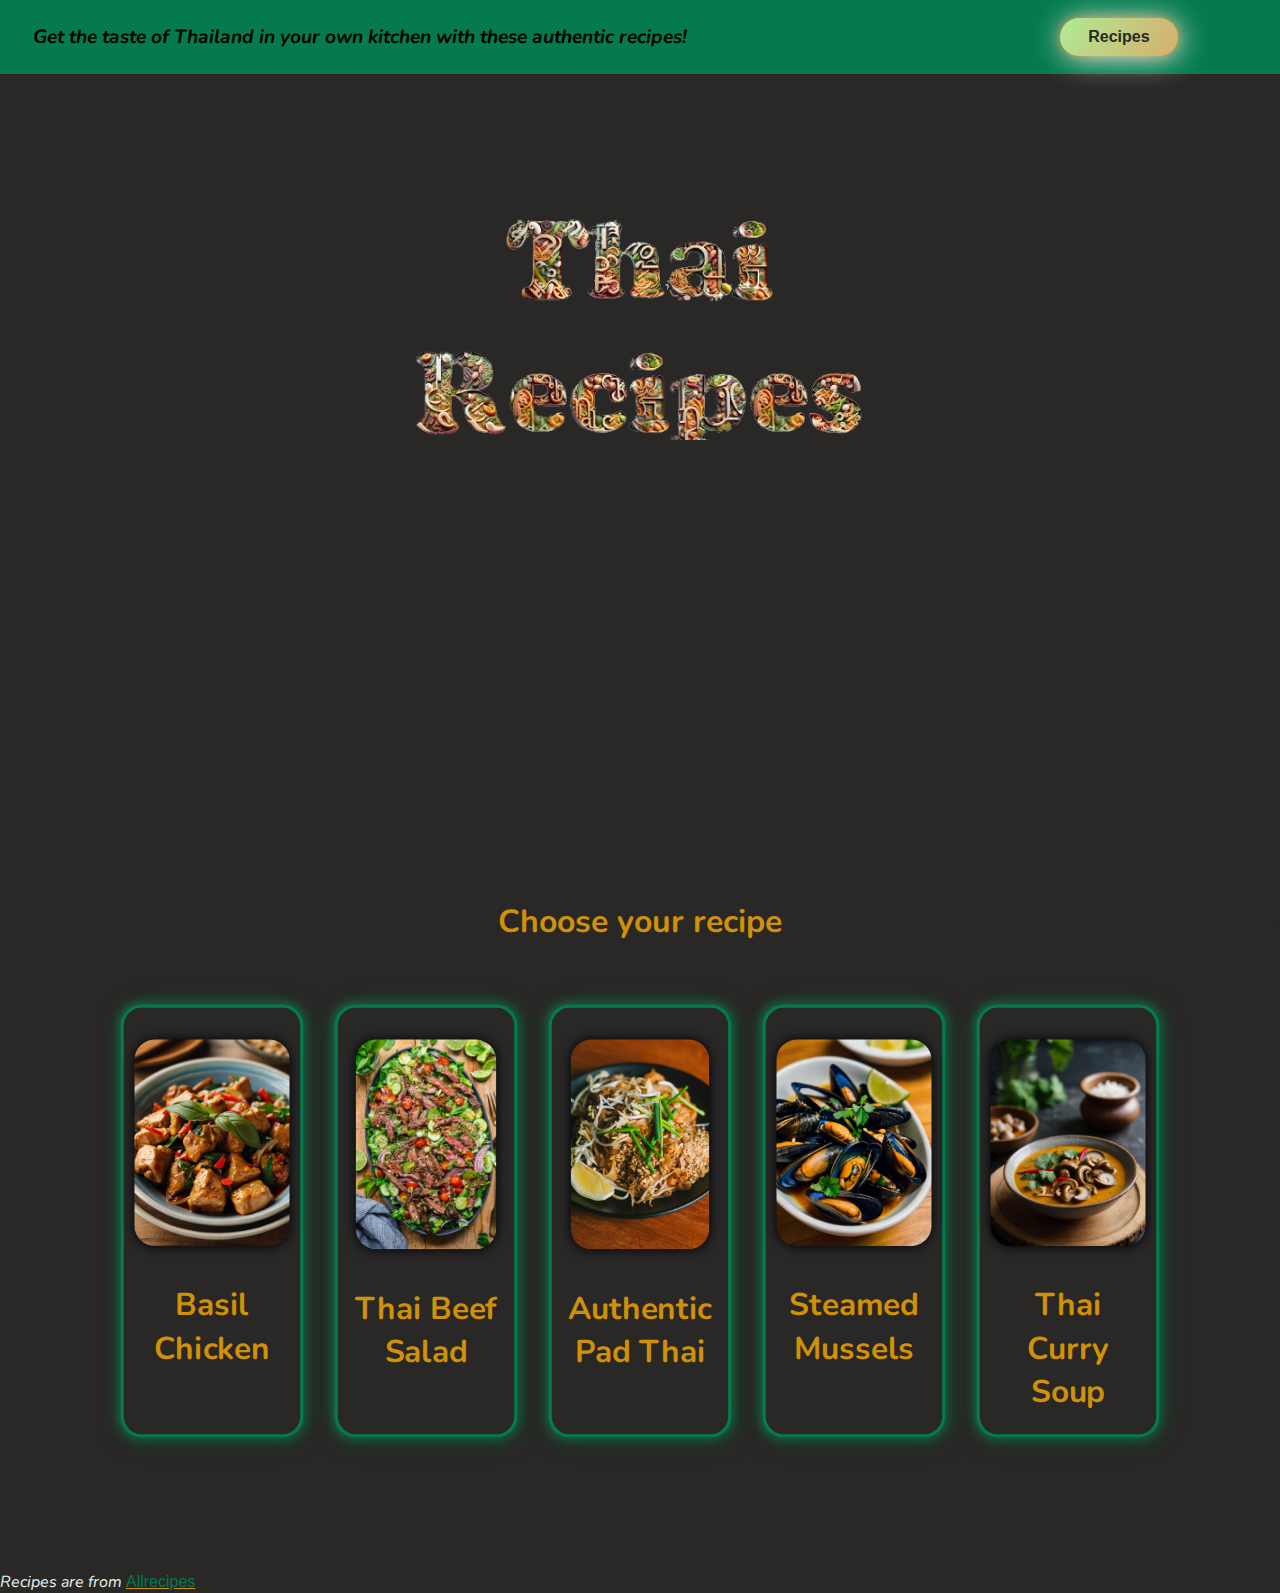
<file: index.html>
<!DOCTYPE html>
<html lang="en">
<head>
<meta charset="utf-8">
<meta http-equiv="X-UA-Compatible" content="IE=edge">
<meta name="viewport" content="width=device-width, initial-scale=1.0">
<link rel="stylesheet" href="style.css">
<link rel="preconnect" href="https://fonts.gstatic.com" crossorigin>
<link href="https://fonts.googleapis.com/css2?family=Nunito:ital,wght@0,200..1000;1,200..1000&family=Yarndings+12&display=swap" rel="stylesheet">
<title>Your Title Here</title>
</head>
<body>

<header>
    <nav id="main">
        <div class="welcome-msg"><em>Get the taste of Thailand in your own kitchen with these authentic recipes!</em></div>
        <a href="#recipes" class="btn">Recipes</a>
    </nav>
</header>
<main>
    <section class="hero">
       
<a href="index.html"><img id="hero" src="./img/title.png"></a>
</section>
<section id="recipes" class="recipes">
    <div class="max-width">
        <h1 class="menu-title">Choose your recipe</h1>
           <!-- <div class="recipe-container">
                <img class="grid-image" src="./img/ThaiCoconutSoup.jpg" alt="Thai Coconut Soup">
                <a class="recipe-link" href="recipes/ThaiCoconutSoup.html">
                    <p class="recipe-name">Thai Coconut Soup</p>
                </a>
            </div>
        </div>-->
        <br><br>
<div class="recipe">
            <div class="recipe-container">
            <img class="grid-image" src="./img/ThaiBasilChicken.jpg" alt=" Thai Basil Chicken">
            <a class="recipe-link" href="recipes/ThaiBasilChicken.html">
                <p class="recipe-name"> Basil Chicken </p>
            </a>
       
        </div>
        <div class="recipe-container">
            <img class="grid-image" src="./img/ThaiBeefSalad.jpg" alt=" Thai Beef Salad ">
            <a class="recipe-link" href="recipes/ThaiBeefSalad.html">
                <p class="recipe-name">Thai Beef Salad  </p>
            </a>
        </div>
        <div class="recipe-container">
            <img class="grid-image" src="./img/padThai-JohnAledia.jpg" alt=" Authentic Pad Thai ">
            <a class="recipe-link" href="recipes/AuthenticPadThai.html">
                <p class="recipe-name">Authentic Pad Thai </p>
            </a>
        </div>
        <div class="recipe-container">
            <img class="grid-image" src="./img/ThaiMussles.jpg" alt=" Thai Steamed Mussels ">
            <a class="recipe-link" href="recipes/ThaiSteamedMussels.html">
                <p class="recipe-name">Steamed Mussels </p>
            </a>
        </div>
        <div class="recipe-container">
            <img class="grid-image" src="./img/curry.jpg" alt=" Thai Curry Soup">
            <a class="recipe-link" href="recipes/ThaiCurrySoup.html">
                <p class="recipe-name">Thai Curry Soup</p>
            </a>
        </div>
    </div>
</div>
</section>
</main>
<footer>
    <p><i>Recipes are from </i> <a href="https://www.allrecipes.com/recipe/245699/thai-basil-chicken-pad-krapow/" rel="nofollow">Allrecipes</a></p>
</footer>
</body>
</html>
</file>
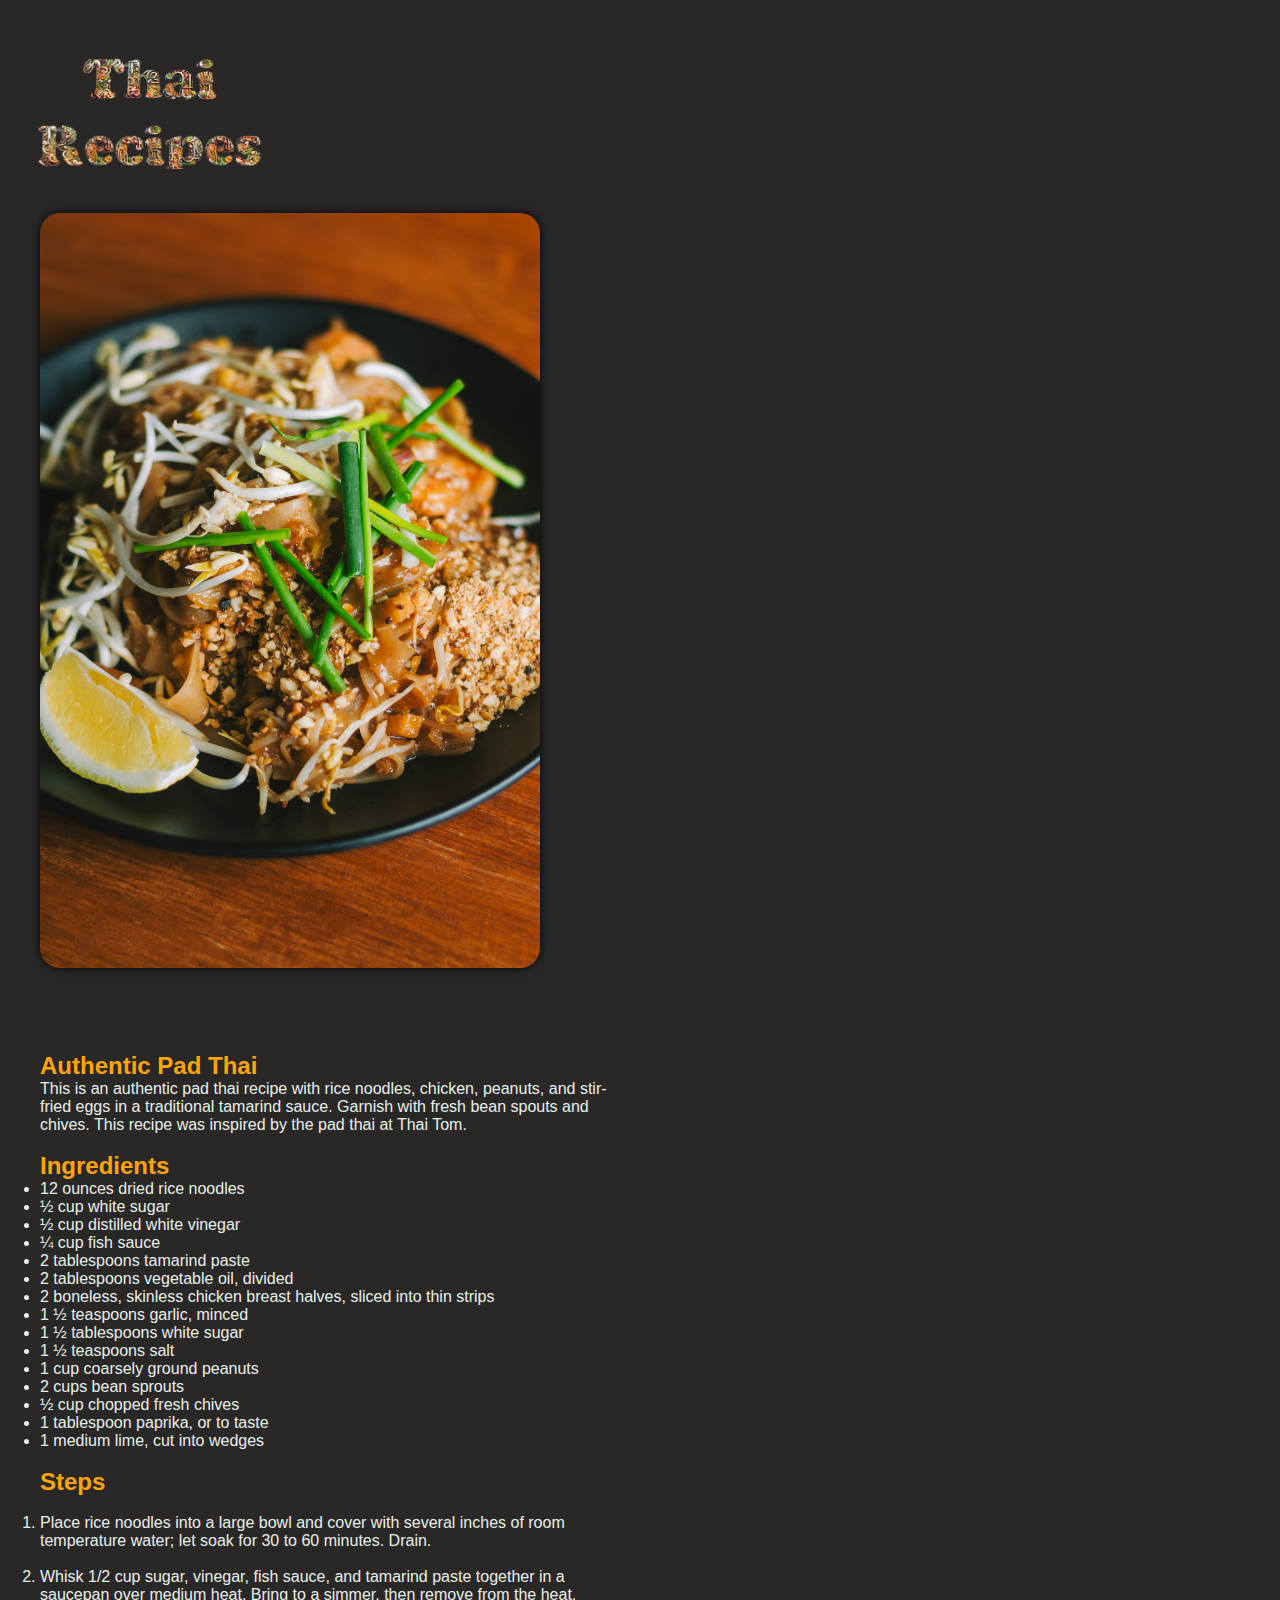
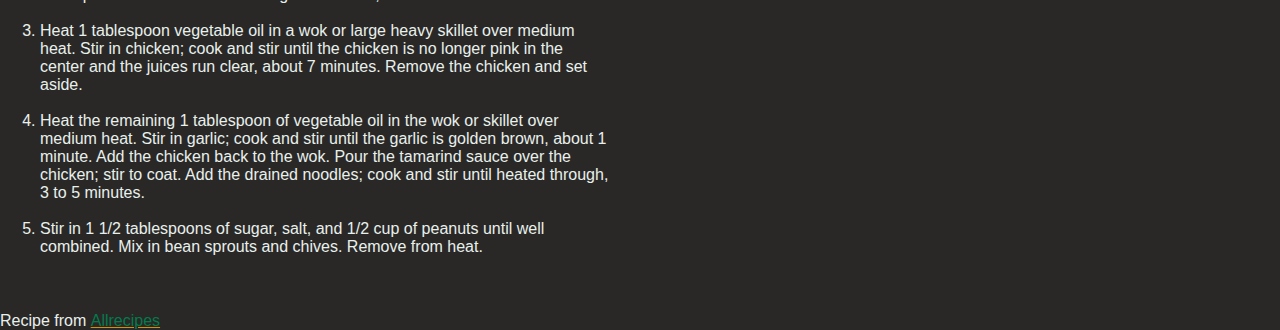
<file: recipes/AuthenticPadThai.html>
<!DOCTYPE html>
<html lang="en">
<meta charset="utf-8">
<head>
    <meta http-equiv="X-UA-Compatible" content="IE=edge">
    <meta name="viewport" content="width=device-width, initial-scale=1.0">
    <link rel="stylesheet" href="../style.css">
    <title>Authentic Pad Thai</title>
 </head>
   <header>
 
        <a href="/index.html"><img style="width:300px;" src="../img/title.png"></a>
   
   </header>
<body>
<main>
    <div id="recipe-main-container">
        <section class="section1"style="flex: 1;">
    <img class="recipe-img"style="width:500px;"
    src="../img/padThai-JohnAledia.jpg" alt="A dish with Authentic Pad Thai">
</section>
    <br>
    <section class="section2"style="flex: 1;">
<h2 style= color:orange>Authentic Pad Thai</h2>
  <p class="recipe-intro">This is an authentic pad thai recipe with rice noodles, chicken, peanuts, and stir-fried eggs in a traditional tamarind sauce. 
    Garnish with fresh bean spouts and chives. This recipe was inspired by the pad thai at Thai Tom. 
    
</p>
<br>
<h2 style= color:orange><b>Ingredients</b></h2>
<ul class="ingredients">
<li > 12 ounces dried rice noodles</li>
<li>½ cup white sugar</li>
<li>½ cup distilled white vinegar</li>
<li>¼ cup fish sauce</li>
<li>2 tablespoons tamarind paste</li>
<li>2 tablespoons vegetable oil, divided</li>
<li>2 boneless, skinless chicken breast halves, sliced into thin strips</li>
<li>1 ½ teaspoons garlic, minced</li>
<li>1 ½ tablespoons white sugar</li>
<li>1 ½ teaspoons salt</li>
<li>1 cup coarsely ground peanuts</li>
<li>2 cups bean sprouts</li>
<li>½ cup chopped fresh chives</li>
<li>1 tablespoon paprika, or to taste</li>
<li> 1 medium lime, cut into wedges</li>
</ul>
<br>
<h2 style= color:orange><b>Steps</b></h2>
<ol class="steps">
    <br> <li>Place rice noodles into a large bowl and cover with several inches of room temperature water; let soak for 30 to 60 minutes. Drain.</li>
    <br> <li>Whisk 1/2 cup sugar, vinegar, fish sauce, and tamarind paste together in a saucepan over medium heat. Bring to a simmer, then remove from the heat.</li>
    <br><li>Heat 1 tablespoon vegetable oil in a wok or large heavy skillet over medium heat. Stir in chicken; cook and stir until the chicken is no longer pink in the center and the juices run clear, about 7 minutes. Remove the chicken and set aside.</li>
    <br><li>Heat the remaining 1 tablespoon of vegetable oil in the wok or skillet over medium heat. Stir in garlic; cook and stir until the garlic is golden brown, about 1 minute. Add the chicken back to the wok. Pour the tamarind sauce over the chicken; stir to coat. Add the drained noodles; cook and stir until heated through, 3 to 5 minutes.</li>
    <br><li>Stir in 1 1/2 tablespoons of sugar, salt, and 1/2 cup of peanuts until well combined. Mix in bean sprouts and chives. Remove from heat.</li>
</ol>
</div>
</section>
</main>
<br><br>
<footer>
    <p>Recipe from <a href="https://www.allrecipes.com/recipe/245699/thai-basil-chicken-pad-krapow/"rel="nofollow">Allrecipes</a></p>
</footer>
   </body>
</html>
</file>
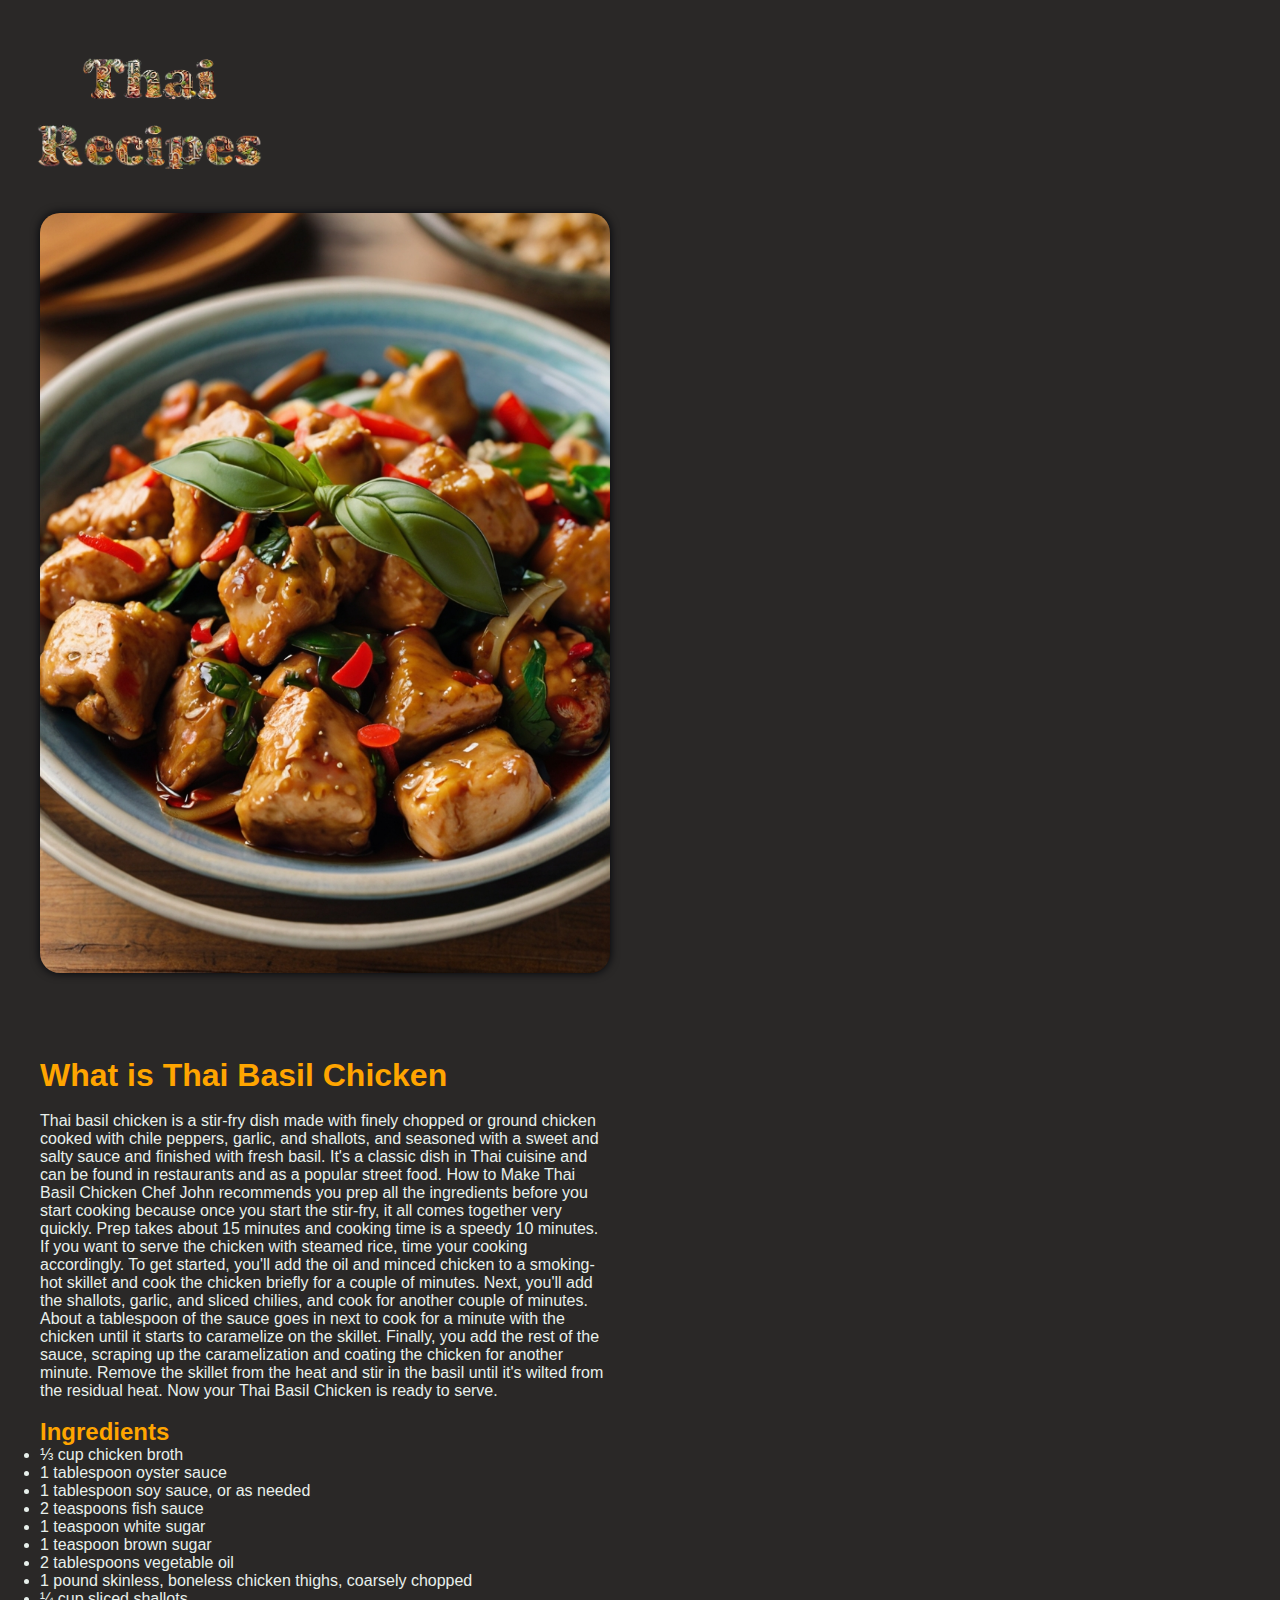
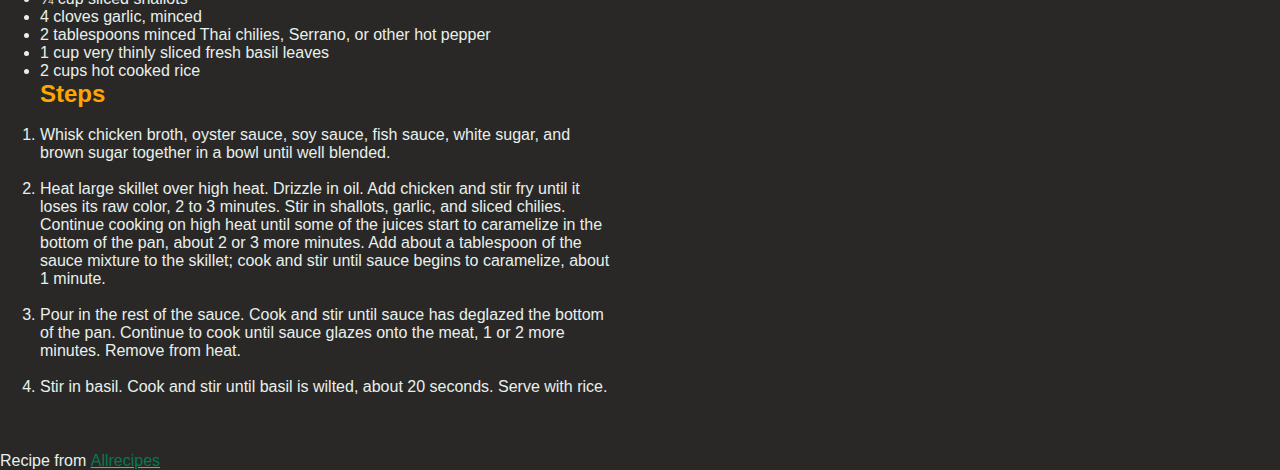
<file: recipes/ThaiBasilChicken.html>
<!DOCTYPE html>
<html lang="en">
<meta charset="utf-8">
<head>
    <meta http-equiv="X-UA-Compatible" content="IE=edge">
    <meta name="viewport" content="width=device-width, initial-scale=1.0">
    <link rel="stylesheet" href="../style.css">
    <title>Thai Basil Chicken</title>
 </head>
 <header>
 
    <a href="/index.html"><img style="width:300px;" src="../img/title.png"></a>

</header>
<body>
<main>
<div id="recipe-main-container">
    <section class="section1">
    <img class="recipe-img"
    src="../img/ThaiBasilChicken.jpg" alt="A dish with Thai Basil Chicken and Rice"><br>
</section>
    <br>
    <section class="section2">
<h1 style= color:orange><b>What is Thai Basil Chicken</b></h1><br>
<p class="recipe-intro">
    Thai basil chicken is a stir-fry dish made with finely chopped or ground chicken cooked with chile peppers, garlic, and shallots, and seasoned with a sweet and salty sauce and finished with fresh basil. It's a classic dish in Thai cuisine and can be found in restaurants and as a popular street food.
    
    How to Make Thai Basil Chicken
    
    Chef John recommends you prep all the ingredients before you start cooking because once you start the stir-fry, it all comes together very quickly. Prep takes about 15 minutes and cooking time is a speedy 10 minutes. If you want to serve the chicken with steamed rice, time your cooking accordingly.
    
    To get started, you'll add the oil and minced chicken to a smoking-hot skillet and cook the chicken briefly for a couple of minutes. Next, you'll add the shallots, garlic, and sliced chilies, and cook for another couple of minutes. About a tablespoon of the sauce goes in next to cook for a minute with the chicken until it starts to caramelize on the skillet. Finally, you add the rest of the sauce, scraping up the caramelization and coating the chicken for another minute. Remove the skillet from the heat and stir in the basil until it's wilted from the residual heat. Now your Thai Basil Chicken is ready to serve.
</p><br>
<h2 style= color:orange><b>Ingredients</b></h2>
<ul>
<li> ⅓ cup chicken broth</li>
<li>1 tablespoon oyster sauce</li>
<li>1 tablespoon soy sauce, or as needed</li>
<li>2 teaspoons fish sauce</li>
<li>1 teaspoon white sugar</li>
<li>1 teaspoon brown sugar</li>
<li>2 tablespoons vegetable oil</li>
<li>1 pound skinless, boneless chicken thighs, coarsely chopped</li>
<li>¼ cup sliced shallots</li>
<li>4 cloves garlic, minced</li>
<li>2 tablespoons minced Thai chilies, Serrano, or other hot pepper</li>
<li>1 cup very thinly sliced fresh basil leaves</li>
<li>2 cups hot cooked rice</li>
</ul>
<h2 style= color:orange><b>Steps</b></h2>
<ol>
    <br> <li>Whisk chicken broth, oyster sauce, soy sauce, fish sauce, white sugar, and brown sugar together in a bowl until well blended.</li>
    <br> <li>Heat large skillet over high heat. Drizzle in oil. Add chicken and stir fry until it loses its raw color, 2 to 3 minutes. Stir in shallots, garlic, and sliced chilies. Continue cooking on high heat until some of the juices start to caramelize in the bottom of the pan, about 2 or 3 more minutes. Add about a tablespoon of the sauce mixture to the skillet; cook and stir until sauce begins to caramelize, about 1 minute.</li>
    <br>  <li>Pour in the rest of the sauce. Cook and stir until sauce has deglazed the bottom of the pan. Continue to cook until sauce glazes onto the meat, 1 or 2 more minutes. Remove from heat.</li>
    <br>  <li>Stir in basil. Cook and stir until basil is wilted, about 20 seconds. Serve with rice.</li>
</ol>
</div>
</section>
</main>
<br><br>
<footer>
    <p>Recipe from <a href="https://www.allrecipes.com/recipe/245699/thai-basil-chicken-pad-krapow/"rel="nofollow">Allrecipes</a></p>
</footer>
   </body>
</html>
</file>
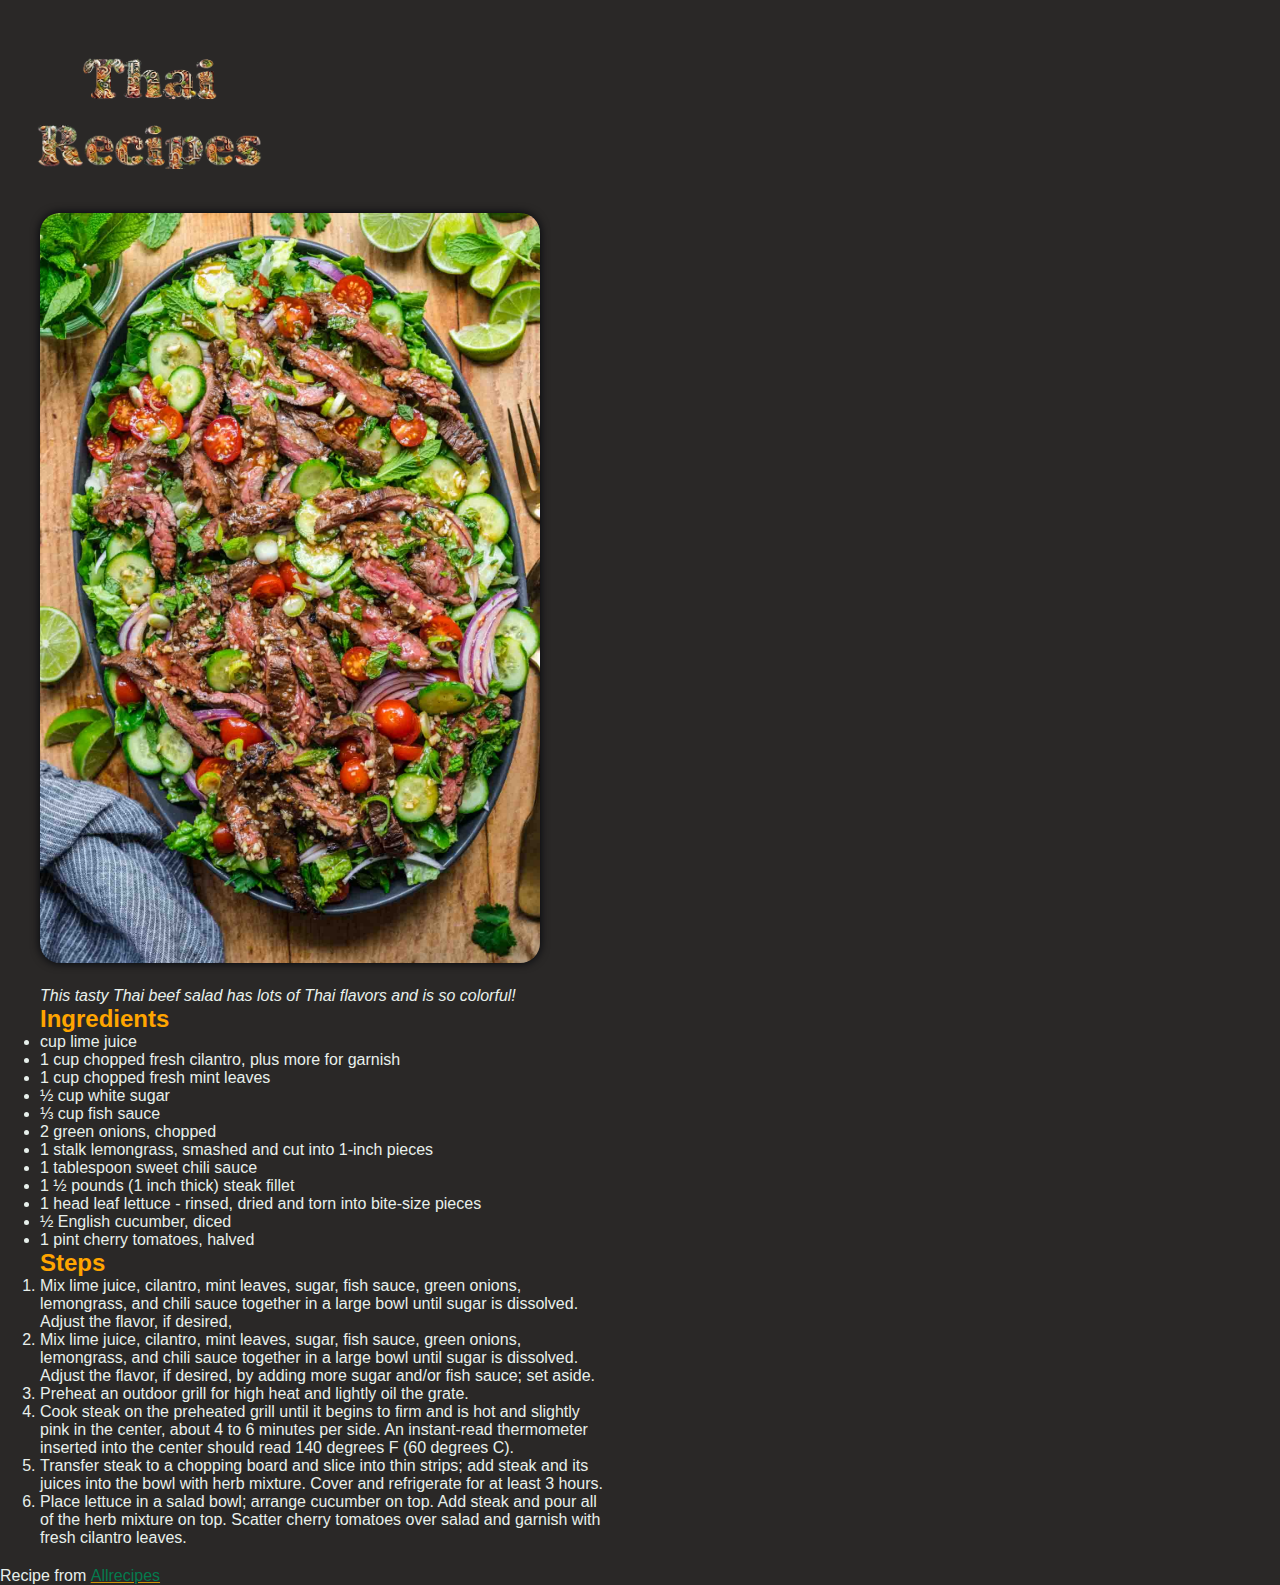
<file: recipes/ThaiBeefSalad.html>
<!DOCTYPE html>
<html lang="en">
<meta charset="utf-8">
<head>
  <meta http-equiv="X-UA-Compatible" content="IE=edge">
  <meta name="viewport" content="width=device-width, initial-scale=1.0">
  <link rel="stylesheet" href="../style.css">
 <title>Thai Beef Salad</title>
</head>
<header>
 
  <a href="/index.html"><img style="width:300px;" src="../img/title.png"></a>

</header>
<body>
<main>
<div id="recipe-main-container">
  <section class="section1">
<img class="recipe-img"style="width:500px;"
  src="../img/ThaiBeefSalad.jpg" alt="Large oval plate of salad with beef, tomatoes and greens">
  <h1 style= color:orange ></h1> 
  <p class="recipe-intro"><i>This tasty Thai beef salad has lots of Thai flavors and is so colorful!</i></p>
  <h2 style= color:orange><b>Ingredients</b></h2>
  <ul>
    <li> cup lime juice</li>
    <li>1 cup chopped fresh cilantro, plus more for garnish</li>
    <li>1 cup chopped fresh mint leaves</li>
    <li>½ cup white sugar</li>
    <li>⅓ cup fish sauce</li>
    <li>2 green onions, chopped</li>
    <li>1 stalk lemongrass, smashed and cut into 1-inch pieces</li>
    <li>1 tablespoon sweet chili sauce</li>
    <li>1 ½ pounds (1 inch thick) steak fillet</li>
    <li>1 head leaf lettuce - rinsed, dried and torn into bite-size pieces</li>
    <li>½ English cucumber, diced</li>
    <li>1 pint cherry tomatoes, halved</li>
  </ul>
<h2 style= color:orange><b>Steps</b></h2>
<ol>
    <li>Mix lime juice, cilantro, mint leaves, sugar, fish sauce, green onions, lemongrass, and chili sauce together in a large bowl until sugar is dissolved. Adjust the flavor, if desired,
    <li>Mix lime juice, cilantro, mint leaves, sugar, fish sauce, green onions, lemongrass, and chili sauce together in a large bowl until sugar is dissolved. Adjust the flavor, if desired,
        by adding more sugar and/or fish sauce; set aside.</li>
    <li>Preheat an outdoor
         grill for high heat and lightly oil the grate.</li>
    <li>Cook steak on the preheated grill until it begins to firm and
         is hot and slightly pink in the center, 
         about 4 to 6 minutes per side. An instant-read 
         thermometer inserted into the center should read 
         140 degrees F (60 degrees C).</li>
    <li>Transfer steak to a chopping board and slice into thin strips; add steak and its juices into the bowl with herb mixture. 
        Cover and refrigerate for at least 3 hours.</li>
    <li>Place lettuce in a salad bowl; 
        arrange cucumber on top. Add steak and pour 
        all of the herb mixture on top. Scatter cherry tomatoes
        over salad and garnish with fresh cilantro leaves.</li>
</ol>


</main>
<footer>
  <p>Recipe from <a href="https://www.allrecipes.com/recipe/245699/thai-basil-chicken-pad-krapow/"rel="nofollow">Allrecipes</a></p>
</footer>
</body>
</html>
</file>
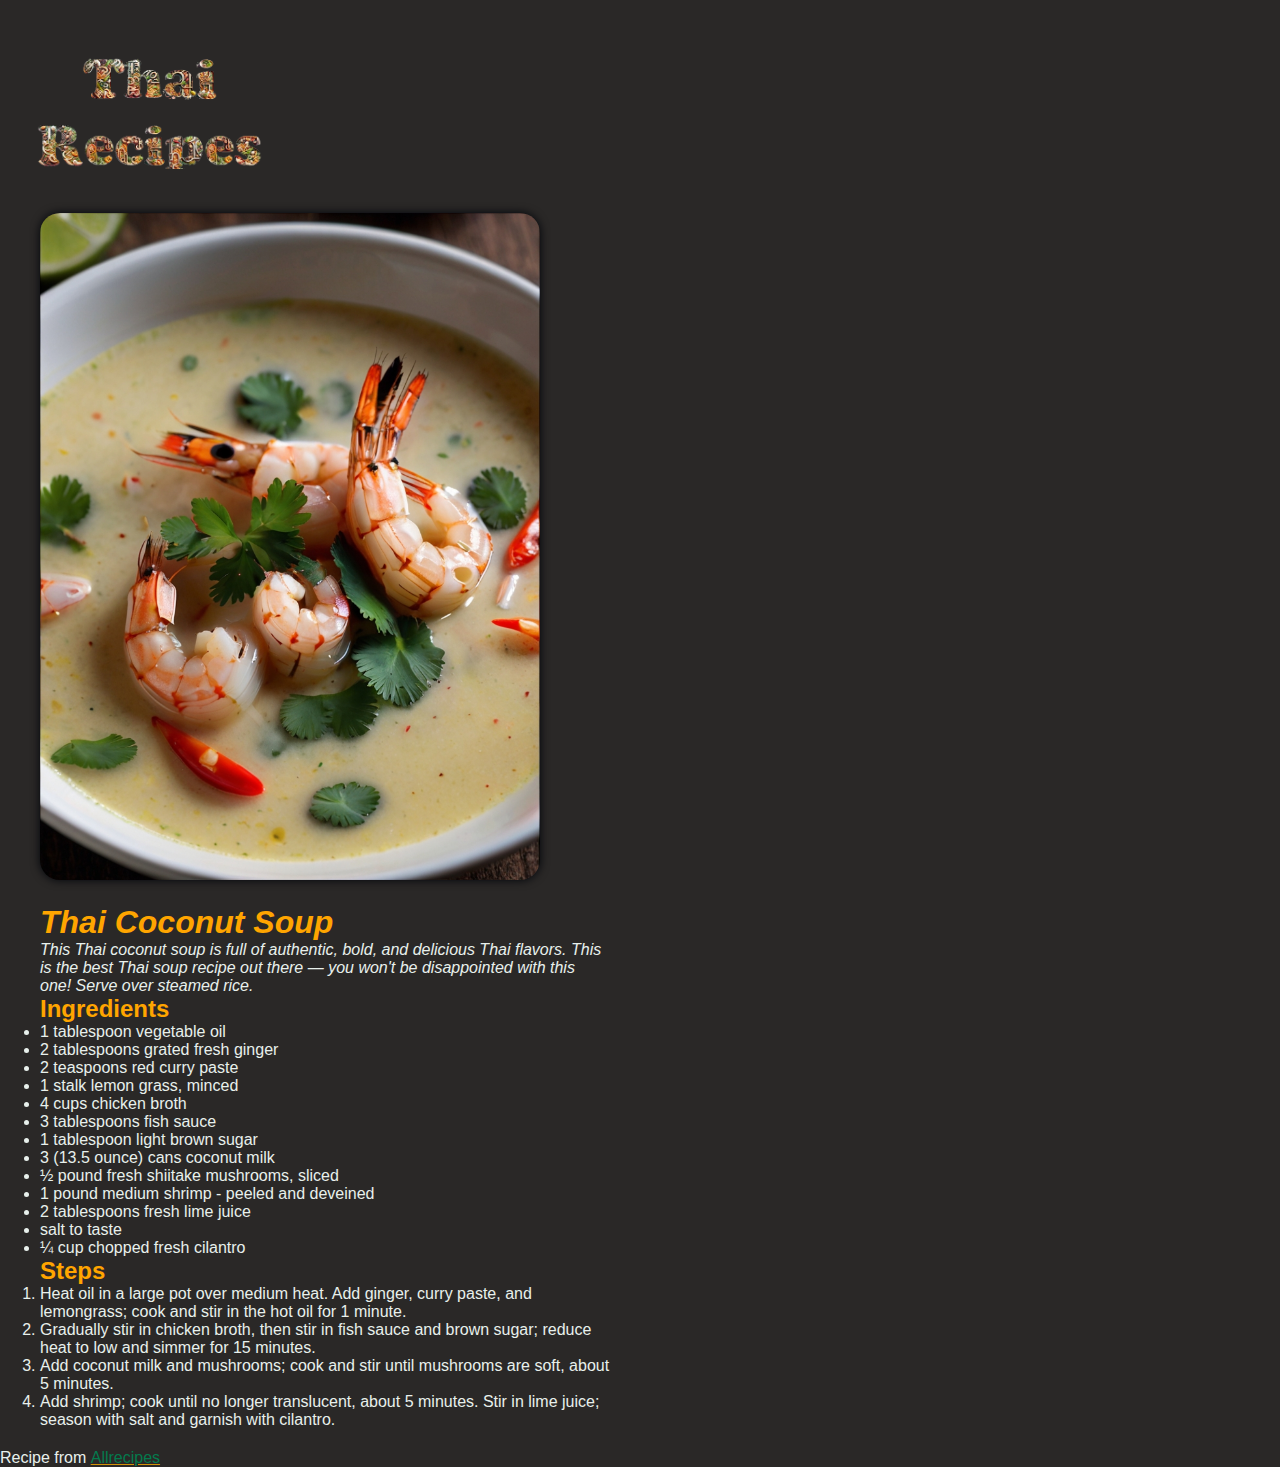
<file: recipes/ThaiCoconutSoup.html>
<!DOCTYPE html>
<html lang="en">
<meta charset="utf-8">
<head>
    <meta http-equiv="X-UA-Compatible" content="IE=edge">
    <meta name="viewport" content="width=device-width, initial-scale=1.0">
    <link rel="stylesheet" href="../style.css">
<title>Thai Coconut Soup</title>
</head>

    <header>
 
        <a href="/index.html"><img style="width:300px;" src="../img/title.png"></a>
   
   </header>
<body>
<main>
    <div id="recipe-main-container">
        <section class="section1">
    <img class="recipe-img"style="width:500px;"
    src="../img/ThaiCoconutSoup.jpg" alt="A dish with a thai coconut soup">
    <h1 style= color:orange> <i>Thai Coconut Soup</i></h1>
<p class="recipe-intro"> <i>This Thai coconut soup is full of authentic,
    bold, and delicious Thai flavors. This is the best Thai soup recipe out 
    there — you won't be disappointed with this one! Serve over steamed rice.</i></p>
     <h2 style= color:orange><b>Ingredients</b></h2>
     <ul>
        <li>1 tablespoon vegetable oil</li>

        <li>2 tablespoons grated fresh ginger</li>
            
        <li>2 teaspoons red curry paste</li>
            
        <li>1 stalk lemon grass, minced</li>
            
        <li>4 cups chicken broth</li>
            
        <li>3 tablespoons fish sauce</li>
            
        <li>1 tablespoon light brown sugar</li>   
            
        <li> 3 (13.5 ounce) cans coconut milk</li>  
            
        <li>½ pound fresh shiitake mushrooms, sliced</li>
            
        <li> 1 pound medium shrimp - peeled and deveined</li> 
            
        <li>2 tablespoons fresh lime juice</li>
            
        <li>salt to taste</li>
            
       <li>¼ cup chopped fresh cilantro</li>
     </ul>

<h2 style= color:orange><b>Steps</b></h2>
 <ol>
    <li>Heat oil in a large pot over medium heat. 
        Add ginger, curry paste, and lemongrass;
         cook and stir in the hot oil for 1 minute.</li>

    <li>Gradually stir in chicken broth, 
        then stir in fish sauce and brown sugar; 
        reduce heat to low and simmer for 15 minutes.</li>

    <li>Add coconut milk and mushrooms; cook and stir 
        until mushrooms are soft, about 5 minutes.</li>

    <li>Add shrimp; cook until no longer translucent, about 5 minutes. Stir in lime juice; 
        season with salt and garnish with cilantro.</li>

 </ol>
</main>

<footer>
    <p>Recipe from <a href="https://www.allrecipes.com/recipe/245699/thai-basil-chicken-pad-krapow/"rel="nofollow">Allrecipes</a></p>
</footer>
</body>
</html>
</file>
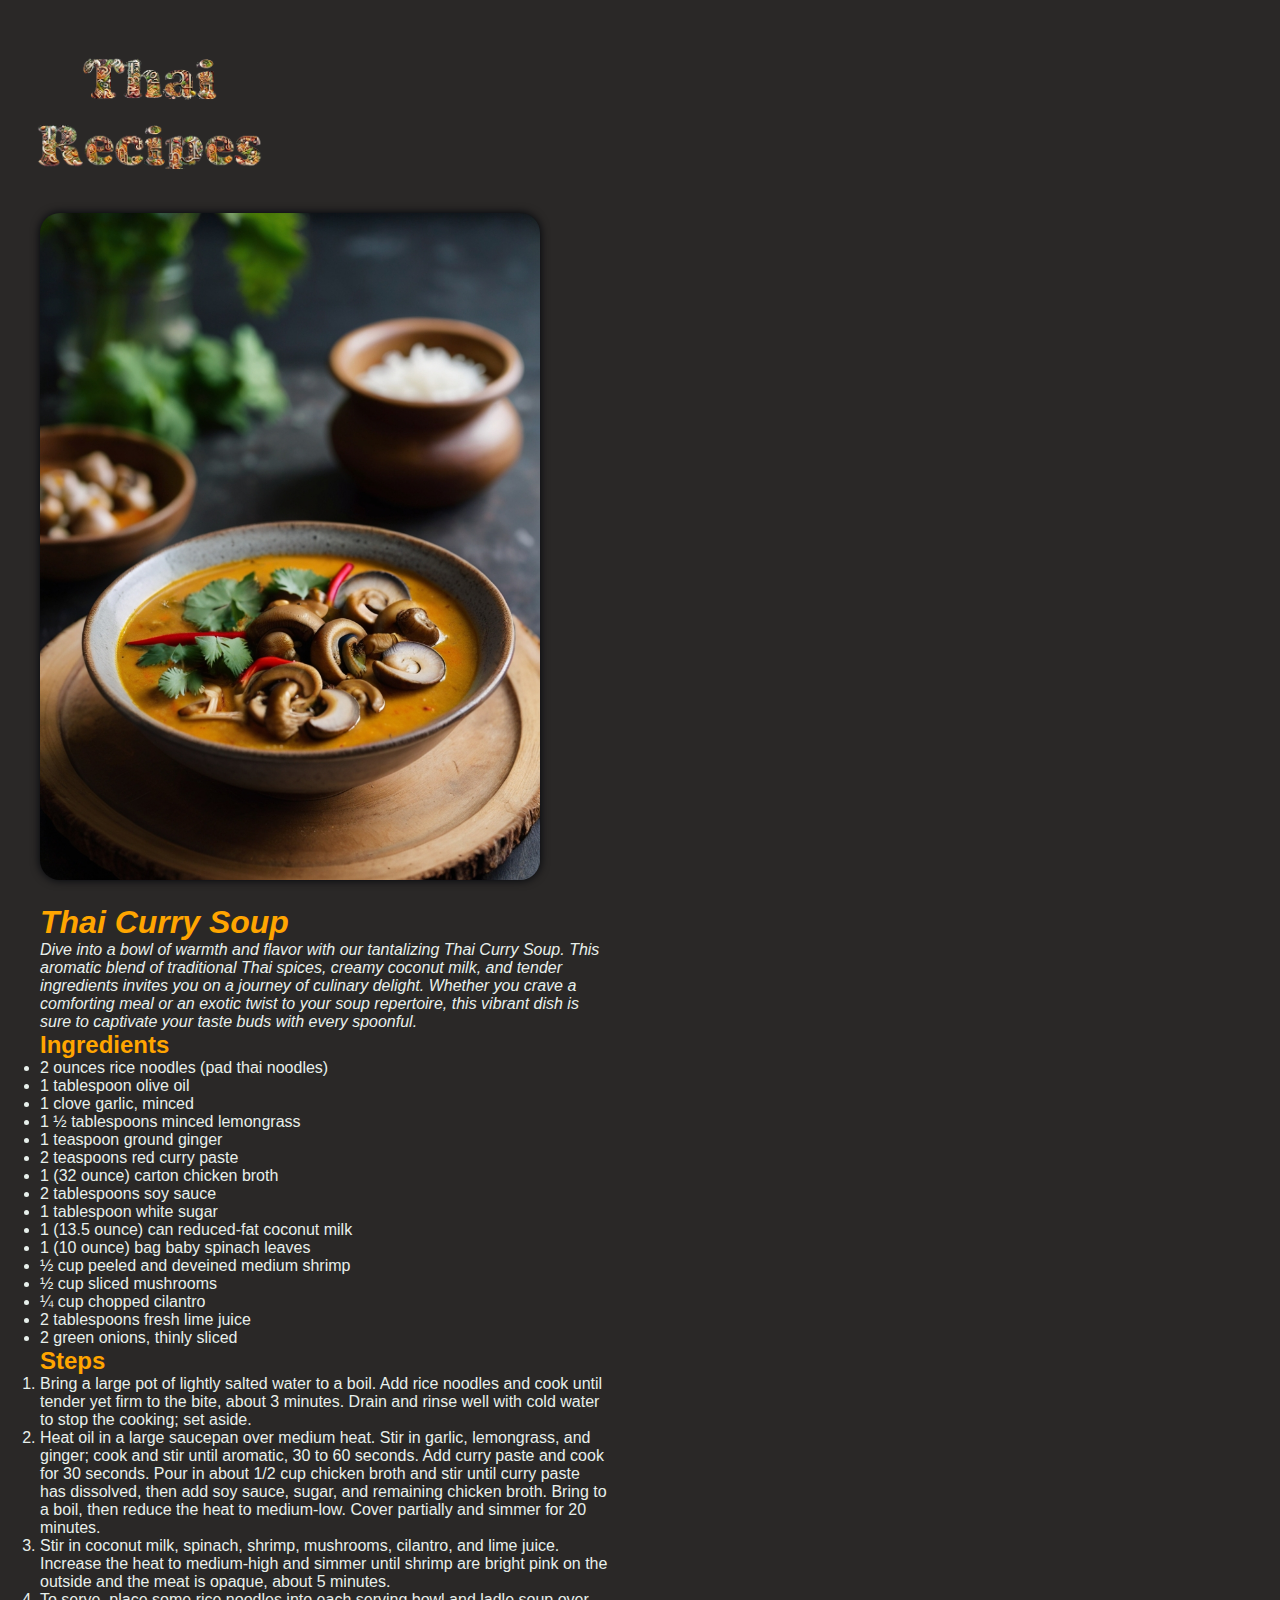
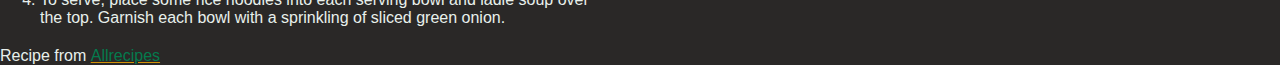
<file: recipes/ThaiCurrySoup.html>
<!DOCTYPE html>
<html lang="en">
<meta charset="utf-8">
<head>
    <meta http-equiv="X-UA-Compatible" content="IE=edge">
    <meta name="viewport" content="width=device-width, initial-scale=1.0">
    <link rel="stylesheet" href="../style.css">
<title>Thai Curry Soup</title>
</head>

    <header>
 
        <a href="/index.html"><img style="width:300px;" src="../img/title.png"></a>
   
   </header>
<body>
<main>
    <div id="recipe-main-container">
        <section class="section1">
    <img class="recipe-img"style="width:500px;"
    src="../img/curry.jpg" alt="Thai Curry Soup ">
    <h1 style= color:orange> <i>Thai Curry Soup</i></h1>
<p class="recipe-intro"> <i>  
Dive into a bowl of warmth and flavor with our tantalizing Thai Curry Soup. This aromatic blend of traditional Thai spices,
 creamy coconut milk, and tender ingredients invites you on a journey of culinary delight. Whether you crave a comforting
  meal or an exotic twist to your soup repertoire, 
this vibrant dish is sure to captivate your taste buds with every spoonful.</i></p>
     <h2 style= color:orange><b>Ingredients</b></h2>
     <ul>
 <li>2 ounces rice noodles (pad thai noodles)</li>

 <li> 1 tablespoon olive oil</li>
            
 <li> 1 clove garlic, minced</li>
            
<li>  1 ½ tablespoons minced lemongrass</li>
            
 <li>  1 teaspoon ground ginger</li>
            
 <li>  2 teaspoons red curry paste</li>
            
<li>   1 (32 ounce) carton chicken broth</li>
            
<li> 2 tablespoons soy sauce</li>
            
<li> 1 tablespoon white sugar</li>
            
 <li>  1 (13.5 ounce) can reduced-fat coconut milk</li>
            
<li> 1 (10 ounce) bag baby spinach leaves</li>
            
<li>  ½ cup peeled and deveined medium shrimp</li>
            
 <li> ½ cup sliced mushrooms</li>
            
<li>  ¼ cup chopped cilantro</li>
<li> 2 tablespoons fresh lime juice</li>
            
<li> 2 green onions, thinly sliced</li>
     </ul>

<h2 style= color:orange><b>Steps</b></h2>
 <ol>
    <li>Bring a large pot of lightly salted water to a boil. Add rice noodles and cook until tender yet firm to the bite, about 3 minutes. Drain and rinse well with cold water to stop the cooking; set aside.</li>
    <li>Heat oil in a large saucepan over medium heat. Stir in garlic, lemongrass, and ginger; cook and stir until aromatic, 30 to 60 seconds. Add curry paste and cook for 30 seconds. Pour in about 1/2 cup chicken broth and stir until curry paste has dissolved, then add soy sauce, sugar, and remaining chicken broth. Bring to a boil, then reduce the heat to medium-low. Cover partially and simmer for 20 minutes.

    </li>
    <li> Stir in coconut milk, spinach, shrimp, mushrooms, cilantro, and lime juice. Increase the heat to medium-high 
        and simmer until shrimp are bright pink on the outside and the meat is opaque, about 5 minutes.

    </li>
<li>To serve, place some rice noodles into each serving bowl and ladle soup over the top. Garnish each bowl with a sprinkling of sliced green onion.</li>
 </ol>
</main>

<footer>
    <p>Recipe from <a href="https://www.allrecipes.com/recipe/245699/thai-basil-chicken-pad-krapow/"rel="nofollow">Allrecipes</a></p>
</footer>
</body>
</html>
</file>
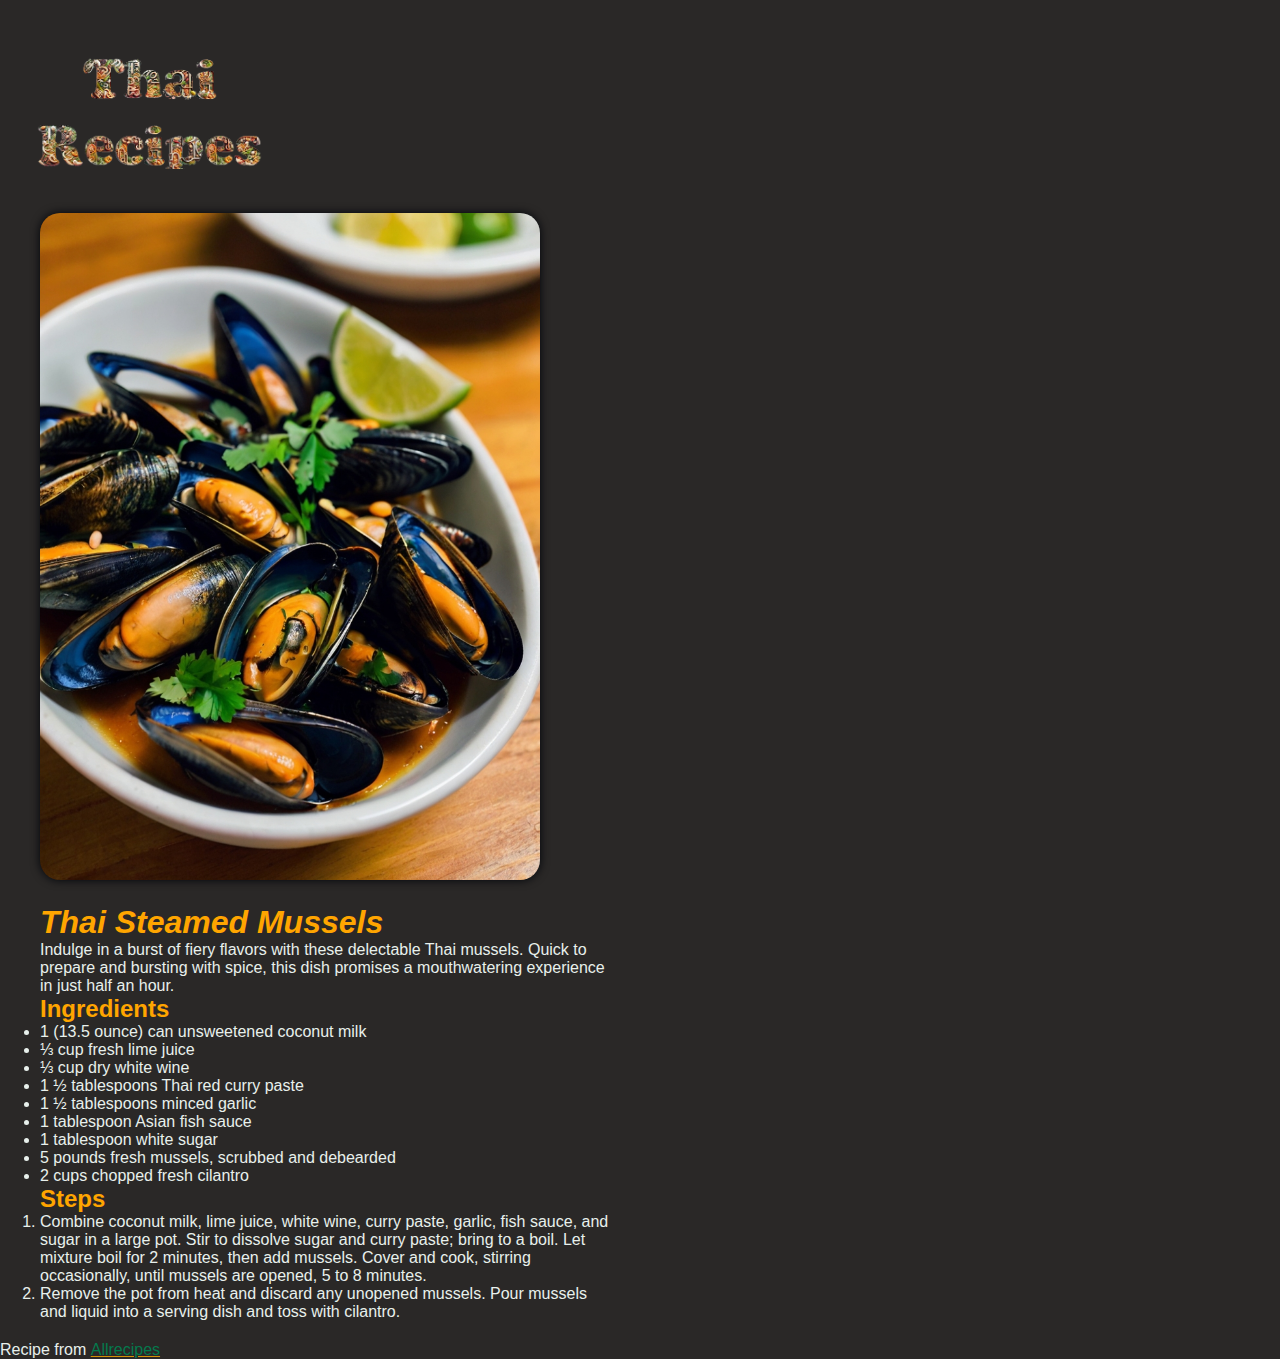
<file: recipes/ThaiSteamedMussels.html>
<!DOCTYPE html>
<html lang="en">
<meta charset="utf-8">
<head>
    <meta http-equiv="X-UA-Compatible" content="IE=edge">
    <meta name="viewport" content="width=device-width, initial-scale=1.0">
    <link rel="stylesheet" href="../style.css">
<title>Thai Steamed Mussels</title>
</head>

    <header>
 
        <a href="/index.html"><img style="width:300px;" src="../img/title.png"></a>
   
   </header>
<body>
<main>
    <div id="recipe-main-container">
        <section class="section1">
    <img class="recipe-img"style="width:500px;"
    src="../img/ThaiMussles.jpg"  alt="Thai Steamed Mussels">
<h1 style= color:orange> <i>Thai Steamed Mussels</i></h1>
   <p class="recipe-intro"> Indulge in a burst of fiery flavors with these delectable Thai mussels.
     Quick to prepare and bursting with spice, this dish promises a mouthwatering experience in just half an hour.</i></p>
     <h2 style= color:orange><b>Ingredients</b></h2>
     <ul>
        <li>1 (13.5 ounce) can unsweetened coconut milk</li>

        <li>⅓ cup fresh lime juice</li>
            
        <li>⅓ cup dry white wine</li>
            
        <li>1 ½ tablespoons Thai red curry paste</li>
            
        <li>1 ½ tablespoons minced garlic</li>
            
        <li>1 tablespoon Asian fish sauce</li>
            
        <li>1 tablespoon white sugar</li>   
            
        <li>5 pounds fresh mussels, scrubbed and debearded</li>  
            
        <li>2 cups chopped fresh cilantro</li>
     </ul>

<h2 style= color:orange><b>Steps</b></h2>
 <ol>
    <li>Combine coconut milk, lime juice, white wine, curry paste, garlic, fish sauce, and sugar in a large pot. Stir to dissolve sugar and curry paste; bring to a boil. Let mixture boil for 2 minutes, then add mussels. Cover and cook, stirring occasionally, until mussels are opened, 5 to 8 minutes.

    </li>
<li>Remove the pot from heat and discard any unopened mussels. Pour mussels and liquid into a serving dish and toss with cilantro.</li>
 </ol>
</main>

<footer>
    <p>Recipe from <a href="https://www.allrecipes.com/recipe/245699/thai-basil-chicken-pad-krapow/">Allrecipes</a></p>
</footer>
</body>
</html>
</file>
<file: style.css>
/* styles.css odin-recipes main page*/
/*Header--------------------------------------------------------------------------------------------*/
*{
  margin: 0;
  padding: 0;
  box-sizing: border-box;
  background-color: #2a2827;
  font-family: "Nunito", sans-serif;
}

#hero{
  padding-top: 8%;
  max-width:600px ;
  margin: auto;
  display: flex;
  justify-content: center;
  
}

@keyframes colorChange {
  0% {
      color: rgb(250, 210, 162);
  }
  50% {
      color: rgb(175, 235, 149);
  }
  100% {
      color: rgb(219, 239, 125);
  }
}

.welcome-msg em {
  padding-left:20px;
  display: inline-block;
  background-color:rgb(4, 122, 77);
  animation: colorChange 2s linear infinite;
}
  a {
  text-decoration: none;
  font-family:Arial, Helvetica, sans-serif;
  color: #1b0369;
  }

 nav{
  background-color:rgb(4, 122, 77);/* #668d5b;*/
    font-weight: bold;
    font-size: 1.2em;
    position: fixed;
    top: 0;
    width: 100%;
    display: flex;
    align-items: center;
    justify-content: space-between;
    padding: 18px 8% 18px 1%;
    z-index: 2;
  }
  .btn {
   
    padding: 10px 28px;
    background-image: linear-gradient(120deg,  rgb(175, 235, 149) 0%, #d7ae6b 100%);
    border-radius: 40px;
    box-shadow: 2px 2px 30px #e8f0ec, 0 0 10px #a86706;
    font-size: 16px;
    color: #2a2827;
    animation: slideTop 1s ease forwards;
    animation-delay: 1s;
    cursor: pointer;
   
  }
  .btn:hover {
    background-image: linear-gradient(120deg,  #f3b071 0%, #f1f48f 100%);
  }
  
  @keyframes slideRight {
    0% {
      transform: translateX(-100px);
      opacity: 0;
    }
    100% {
      transform: translateX(0);
      opacity: 1;
    }
  }
  
  @keyframes slideLeft {
    0% {
      transform: translateX(100px);
      opacity: 0;
    }
    100% {
      transform: translateX(0);
      opacity: 1;
    }
  }
  
  @keyframes slideTop {
    0% {
      transform: translateY(100px);
      opacity: 0;
    }
    100% {
      transform: translateY(0);
      opacity: 1;
    }
  }
  
  @keyframes slideBotton {
    0% {
      transform: translateY(-100px);
      opacity: 0;
    }
    100% {
      transform: translateY(0);
      opacity: 1;
    }
  } 
  @keyframes zoomIn {
    0% {
      transform: scale(0);
      opacity: 0;
    }
    100% {
      transform: scale(1);
      opacity: 1;
    }
  }
  .hero{
    height: 100vh;
  }

  /*Manu--------------------------------------------------------------------------------------------*/
 .recipe-nav {
    background-color: #668d5b;
      font-weight: bold;
      font-size: 1.2em;
      position: fixed;
      top: 0;
      width: 100%;
      display: flex;
      align-items: center;
      justify-content: space-between;
      padding: 18px 8% 18px 1%;
      z-index: 2;
    }

  section .recipes{
    
    position: relative;
    margin: 22px;
    overflow: hidden;
    min-height: 100vh;
  }
   .max-width {
    max-width: 1300px;
    padding: 0 80px;
    margin: auto;
    border-radius: 40px;
  }
   .menu-title {
    font-size: 2rem;
    text-align: center;
    color:rgb(209, 145, 7);
    margin-bottom: 20px;
    font-weight: bold;
  
  }
  .grid-image {
   margin-top: 20px;
    width: auto;
    max-height: 200px;
    max-width: 100%;
    margin-bottom: 20px;
    box-shadow: 0 0 10px #010409;
    border-radius: 20px;
  }

.recipe {
  display: flex;
  flex-wrap: wrap;
  justify-content: center;
  margin-bottom: 10%;
  
}
.recipe-container{
  width: calc(20% - 50px);
  margin: 20px;
  padding: 10px;

  border-radius: 20px;
  text-align: center;
  box-shadow: 2px 2px 20px #074428d3,0 0 10px #20925c;
  transform: translateY(-0.75em) scale(1.05);
  border: 3px solid rgb(4, 122, 77);
}
.recipe-container:hover,
.recipe-container:focus {
 
  box-shadow: 2px 2px 30px #883d03, 0 0 10px #de890a;
  border: 3px solid rgb(209, 145, 7);

}

.recipe-name {
  font-size: 1.75rem;
  margin: 10px 0;
  color: rgb(209, 145, 7);
  font-weight: bold;
  display: flex;
  flex-wrap: wrap;
  justify-content: center;

}
.recipe-name:hover{
  color:   rgb(4, 122, 77);
  font-weight: bold ;
}
@media only screen and (max-width: 750px) {
  nav {
    justify-content: space-between;
  }
  #hero{
    padding-top: 20%;
    max-width: 400px;
    margin: auto;
    display: flex;
    justify-content: center;
   max-width: 400px;

  }
  .main {
    flex-direction: column;
  }
  /*.recipes {
    grid-template-columns: repeat(auto-fill, minmax(10px, 1fr));
  }*/
  .recipe-container {
    margin-bottom: 40px;
    width:100px;
    height:auto;
    display: flex;
  flex-wrap: wrap;
  justify-content: center;
  

  }
  .grid-image {
    width:80px;
    height: auto;
   
  }
  .recipe .recipe-name{
   font-size: 15px;
   
  }
  .welcome-msg em {
    text-align: center;
  }
 
}
@media only screen and (max-width: 950px) {
  .recipe .recipe-name{
    font-size: 15px;
    
   }
}
/*Footer--------------------------------------------------------------------------------------------*/
p, p a {
  color: rgb(4, 122, 77);
}
p a {
  text-decoration:underline rgb(209, 145, 7);
}
/*Recipe Page--------------------------------------------------------------------------------------------*/

  .recipe-name{
    text-align: center;
    font-size: 30px;
  }
section .recipe-img {
  margin-top: 20px;
  max-width: 100%;
  margin-bottom: 20px;
  box-shadow: 0 0 10px #010409;
  border-radius: 20px;

}

#recipe-main-container {
 display: grid;
  grid-template-columns: 1fr 1fr; /* Two columns with equal width */
  grid-gap: 20px; /* Optional: Add gap between sections */
}

.section1,
.section2 {
  padding: 20px;
  box-sizing: border-box;
  margin-left:20px;
}
p, ul, ol {
  color:#e8f0ec;
}
</file>
